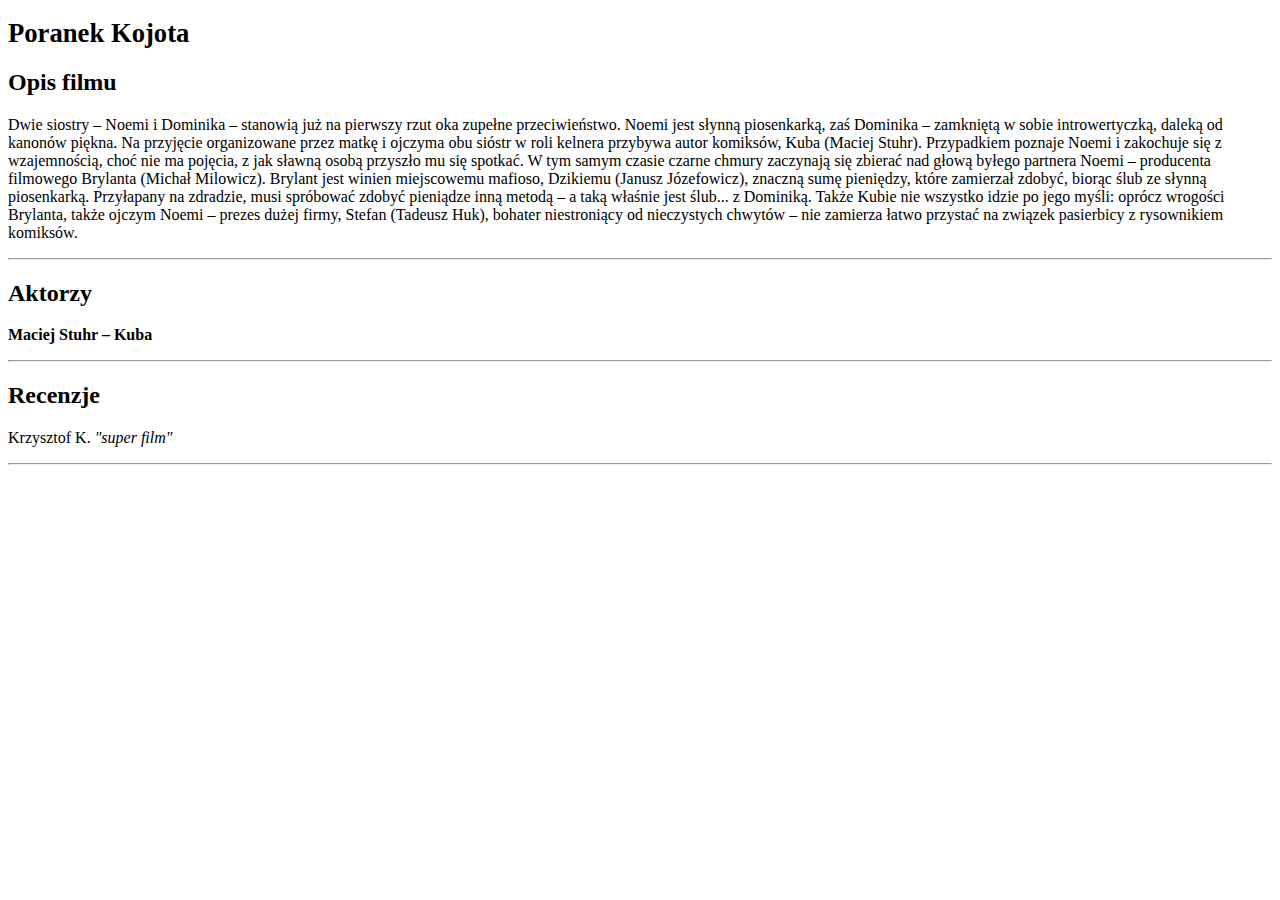
<file: zadanie1/index.html>
<!doctype html>
<html lang="pl-PL">

<head>
    <title>Poranek Kojata</title>
    <meta charset="UTF-8">
    <meta namer="description" content="Ulubiony film Krzysztofa.">
    <meta name="keywords" content="Polska komedia, Najlepsza Polska komedia">
    <meta name="author" content "Krzysztof">
</head>

<body>
   <sup> <h1>Poranek Kojota</h1></sup>

    <h2>Opis filmu</h2>
    <p>Dwie siostry – Noemi i Dominika – stanowią już na pierwszy rzut oka zupełne przeciwieństwo. Noemi jest słynną piosenkarką,
        zaś Dominika – zamkniętą w sobie introwertyczką, daleką od kanonów piękna. Na przyjęcie organizowane przez matkę
        i ojczyma obu sióstr w roli kelnera przybywa autor komiksów, Kuba (Maciej Stuhr). Przypadkiem poznaje Noemi i zakochuje
        się z wzajemnością, choć nie ma pojęcia, z jak sławną osobą przyszło mu się spotkać. W tym samym czasie czarne chmury
        zaczynają się zbierać nad głową byłego partnera Noemi – producenta filmowego Brylanta (Michał Milowicz). Brylant
        jest winien miejscowemu mafioso, Dzikiemu (Janusz Józefowicz), znaczną sumę pieniędzy, które zamierzał zdobyć, biorąc
        ślub ze słynną piosenkarką. Przyłapany na zdradzie, musi spróbować zdobyć pieniądze inną metodą – a taką właśnie
        jest ślub... z Dominiką. Także Kubie nie wszystko idzie po jego myśli: oprócz wrogości Brylanta, także ojczym Noemi
        – prezes dużej firmy, Stefan (Tadeusz Huk), bohater niestroniący od nieczystych chwytów – nie zamierza łatwo przystać
        na związek pasierbicy z rysownikiem komiksów.</p>

    <hr>

    <h2>Aktorzy</h2>
    <p>
        <b>Maciej Stuhr – Kuba</b>

    </p>
    <hr>

    <h2>Recenzje</h2>
    <p>Krzysztof K. <i>"super film"</i></p>
    <hr>
</body>


</html>
</file>
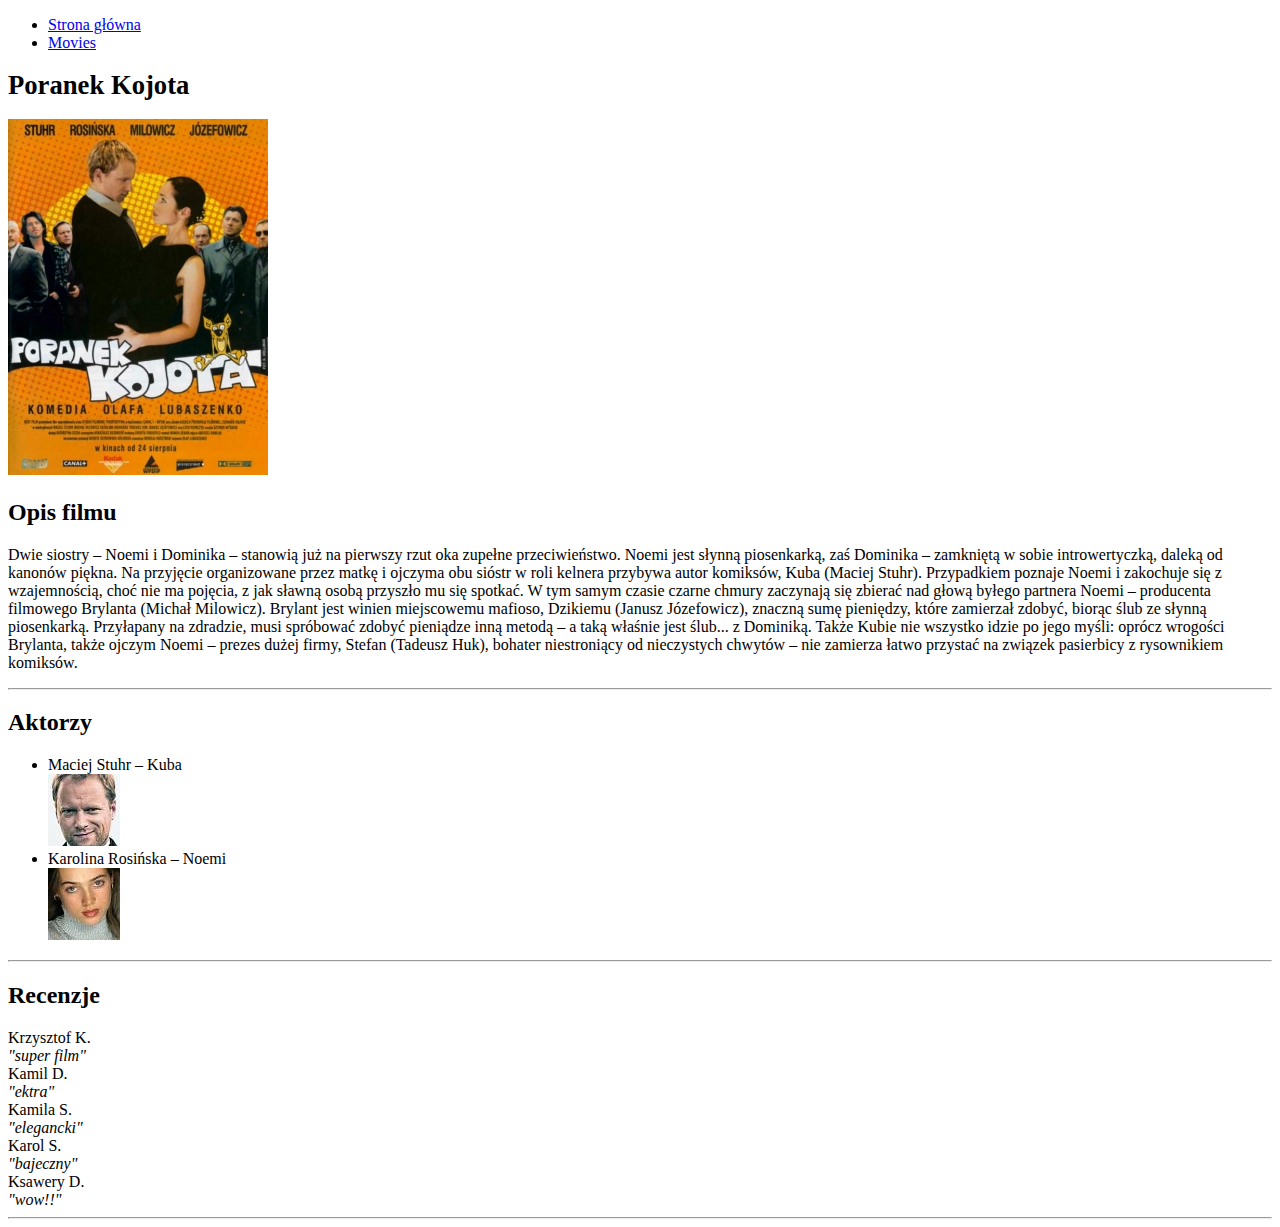
<file: zadanie2/index.html>
<!doctype html>
<html lang="pl-PL">

<head>
    <title>Poranek Kojata</title>
    <meta charset="UTF-8">
    <meta namer="description" content="Ulubiony film Krzysztofa.">
    <meta name="keywords" content="Polska komedia, Najlepsza Polska komedia">
    <meta name="author" content "Krzysztof">
</head>

<body>
    <p>
        <ul>
            <li>
                <a href="index.xtml">Strona główna</a>
            </li>
            <li>
                <a href="movies.html">Movies</a>
            </li>

        </ul>





    </p>
    <sup>
        <h1>Poranek Kojota</h1>
    </sup>
    <img src="poranekkojota.jpg" alt="Poranek Kojota" title="Poranek Kojota - Najlepsza komedia.">

    <h2>Opis filmu</h2>
    <p>Dwie siostry – Noemi i Dominika – stanowią już na pierwszy rzut oka zupełne przeciwieństwo. Noemi jest słynną piosenkarką,
        zaś Dominika – zamkniętą w sobie introwertyczką, daleką od kanonów piękna. Na przyjęcie organizowane przez matkę
        i ojczyma obu sióstr w roli kelnera przybywa autor komiksów, Kuba (Maciej Stuhr). Przypadkiem poznaje Noemi i zakochuje
        się z wzajemnością, choć nie ma pojęcia, z jak sławną osobą przyszło mu się spotkać. W tym samym czasie czarne chmury
        zaczynają się zbierać nad głową byłego partnera Noemi – producenta filmowego Brylanta (Michał Milowicz). Brylant
        jest winien miejscowemu mafioso, Dzikiemu (Janusz Józefowicz), znaczną sumę pieniędzy, które zamierzał zdobyć, biorąc
        ślub ze słynną piosenkarką. Przyłapany na zdradzie, musi spróbować zdobyć pieniądze inną metodą – a taką właśnie
        jest ślub... z Dominiką. Także Kubie nie wszystko idzie po jego myśli: oprócz wrogości Brylanta, także ojczym Noemi
        – prezes dużej firmy, Stefan (Tadeusz Huk), bohater niestroniący od nieczystych chwytów – nie zamierza łatwo przystać
        na związek pasierbicy z rysownikiem komiksów.</p>

    <hr>

    <h2>Aktorzy</h2>
    <p>
        <ul>
            <li>
                Maciej Stuhr – Kuba
            </li>
            <img src="maciej.jpg" alt="Maciej Stuhr" title="Aktor Maciej Stuhr w filmie Kuba">

            <li>Karolina Rosińska – Noemi</li>

            <img src="karolina.jpg" alt="Karolina Rosińska" title="Aktorka Karolina Rosińska w filmie Noemi">

        </ul>



    </p>
    <hr>

    <h2>Recenzje</h2>

    <li>Krzysztof K.</li>
    <i>
        <cite>"super film"</cite>
    </i>


    <li>Kamil D.</li>
    <i>
        <cite>"ektra"</cite>
    </i>

    <li>Kamila S.</li>
    <i>
        <cite>"elegancki"</cite>
    </i>

    <li>Karol S.</li>
    <i>
        <cite>"bajeczny"</cite>
    </i>

    <li>Ksawery D.</li>
    <i>
        <cite>"wow!!"</cite>
    </i>

    <hr>
</body>


</html>
</file>
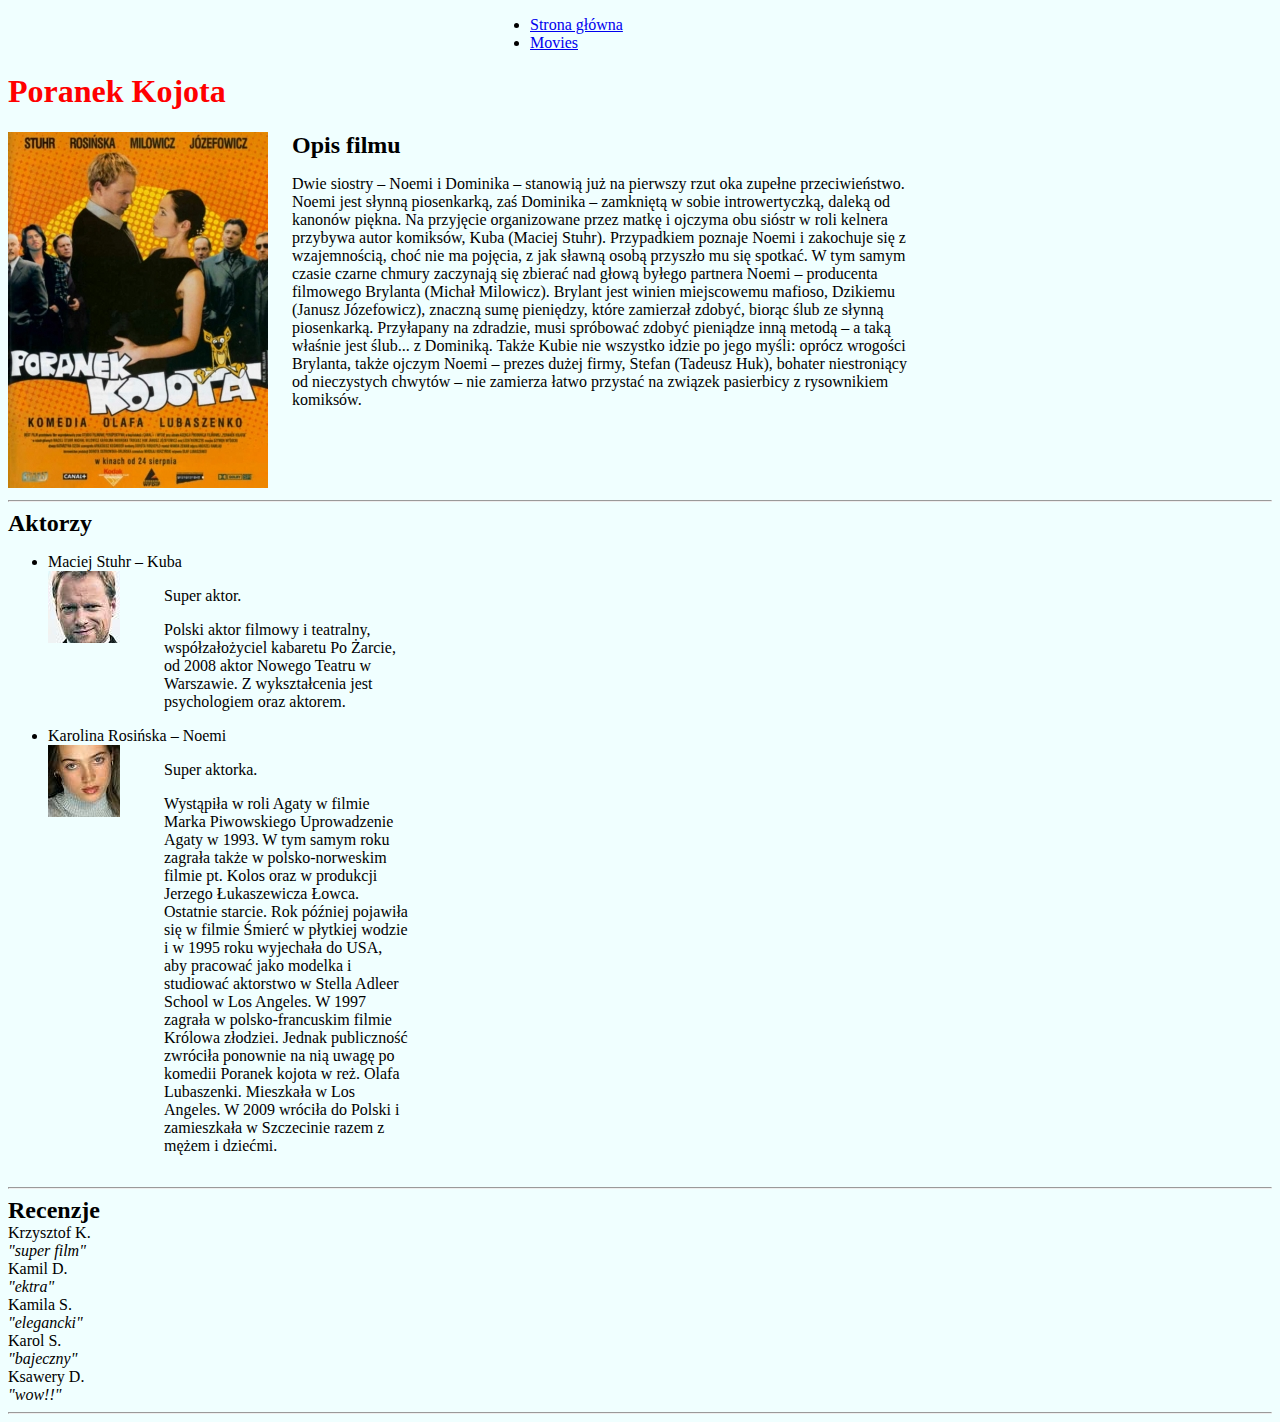
<file: zadanie3/index.html>
<!doctype html>
<html lang="pl-PL">

<head>
    <title>Poranek Kojata</title>
    <meta charset="UTF-8">
    <meta namer="description" content="Ulubiony film Krzysztofa.">
    <meta name="keywords" content="Polska komedia, Najlepsza Polska komedia">
    <meta name="author" content "Krzysztof">
    <link rel="stylesheet" type="text/css" href="./style.css">

    <body>
        <main>
            <nav>
                <p>
                    <ul>
                        <li>
                            <a href="index.xtml">Strona główna</a>
                        </li>
                        <li>
                            <a href="movies.html">Movies</a>
                        </li>

                    </ul>
                </p>
            </nav>




            </p>

            <h1>Poranek Kojota</h1>

            <img src="poranekkojota.jpg" alt="Poranek Kojota" title="Poranek Kojota - Najlepsza komedia.">
            <div class="short">
                <h2>Opis filmu</h2>
                <p>Dwie siostry – Noemi i Dominika – stanowią już na pierwszy rzut oka zupełne przeciwieństwo. Noemi jest słynną
                    piosenkarką, zaś Dominika – zamkniętą w sobie introwertyczką, daleką od kanonów piękna. Na przyjęcie
                    organizowane przez matkę i ojczyma obu sióstr w roli kelnera przybywa autor komiksów, Kuba (Maciej Stuhr).
                    Przypadkiem poznaje Noemi i zakochuje się z wzajemnością, choć nie ma pojęcia, z jak sławną osobą przyszło
                    mu się spotkać. W tym samym czasie czarne chmury zaczynają się zbierać nad głową byłego partnera Noemi
                    – producenta filmowego Brylanta (Michał Milowicz). Brylant jest winien miejscowemu mafioso, Dzikiemu
                    (Janusz Józefowicz), znaczną sumę pieniędzy, które zamierzał zdobyć, biorąc ślub ze słynną piosenkarką.
                    Przyłapany na zdradzie, musi spróbować zdobyć pieniądze inną metodą – a taką właśnie jest ślub... z Dominiką.
                    Także Kubie nie wszystko idzie po jego myśli: oprócz wrogości Brylanta, także ojczym Noemi – prezes dużej
                    firmy, Stefan (Tadeusz Huk), bohater niestroniący od nieczystych chwytów – nie zamierza łatwo przystać
                    na związek pasierbicy z rysownikiem komiksów.</p>
            </div>
            <hr>


            <h2>Aktorzy</h2>
            <p>
                <ul>

                    <li>
                        Maciej Stuhr – Kuba</li>
                    <img src="maciej.jpg" alt="Maciej Stuhr" title="Aktor Maciej Stuhr w filmie Kuba">
                    <div class="long">
                        <p>Super aktor.</p>

                        <p>Polski aktor filmowy i teatralny, współzałożyciel kabaretu Po Żarcie, od 2008 aktor Nowego Teatru
                            w Warszawie. Z wykształcenia jest psychologiem oraz aktorem.</p>

                    </div>








                    <li>Karolina Rosińska – Noemi</li>
                    <img src="karolina.jpg" alt="Karolina Rosińska" title="Aktorka Karolina Rosińska w filmie Noemi">
                    <div class="long">
                        <p>Super aktorka.</p>

                        <p>Wystąpiła w roli Agaty w filmie Marka Piwowskiego Uprowadzenie Agaty w 1993. W tym samym roku zagrała
                            także w polsko-norweskim filmie pt. Kolos oraz w produkcji Jerzego Łukaszewicza Łowca. Ostatnie
                            starcie. Rok później pojawiła się w filmie Śmierć w płytkiej wodzie i w 1995 roku wyjechała do
                            USA, aby pracować jako modelka i studiować aktorstwo w Stella Adleer School w Los Angeles. W
                            1997 zagrała w polsko-francuskim filmie Królowa złodziei. Jednak publiczność zwróciła ponownie
                            na nią uwagę po komedii Poranek kojota w reż. Olafa Lubaszenki. Mieszkała w Los Angeles. W 2009
                            wróciła do Polski i zamieszkała w Szczecinie razem z mężem i dziećmi.</p>

                    </div>

                </ul>



            </p>

            <hr>

            <h2>Recenzje</h2>

            <li>Krzysztof K.</li>
            <i>
                <cite>"super film"</cite>
            </i>


            <li>Kamil D.</li>
            <i>
                <cite>"ektra"</cite>
            </i>

            <li>Kamila S.</li>
            <i>
                <cite>"elegancki"</cite>
            </i>

            <li>Karol S.</li>
            <i>
                <cite>"bajeczny"</cite>
            </i>

            <li>Ksawery D.</li>
            <i>
                <cite>"wow!!"</cite>
            </i>

            <hr>
        </main>
    </body>


</html>
</file>
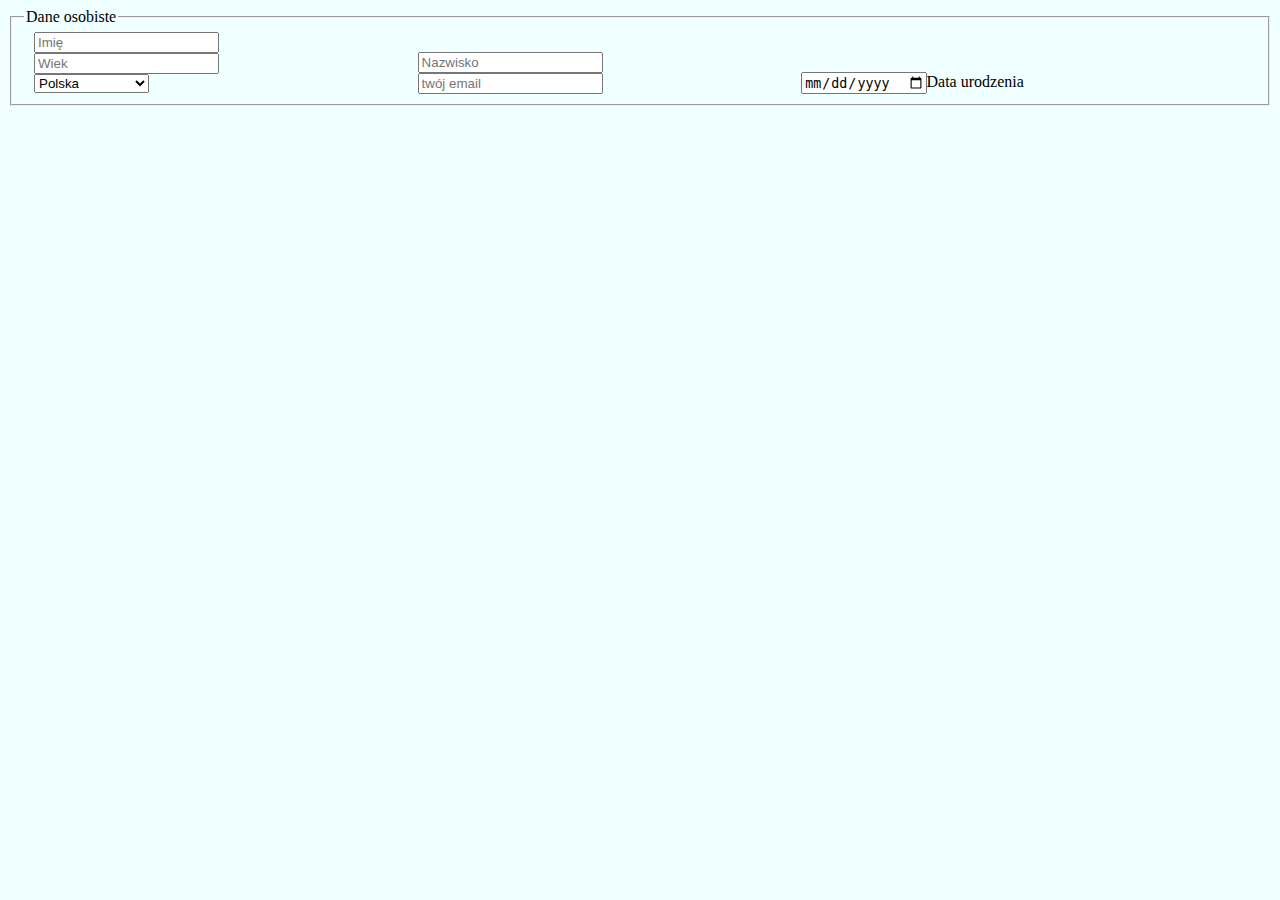
<file: zadanie5/index.html>
<!doctype html>
<html lang="pl-PL">

<head>
    <title>Poranek Kojata</title>
    <meta charset="UTF-8">
    <meta namer="description" content="Ulubiony film Krzysztofa.">
    <meta name="keywords" content="Polska komedia, Najlepsza Polska komedia">
    <meta name="author" content "Krzysztof">
    <link rel="stylesheet" type="text/css" href="./style.css">
</head>

<form>
    <fieldset>
        <legend>Dane osobiste</legend>
        <div class="row">
            <input type="text" name="Imię" placeholder="Imię">
            <br>

            <input type="text" name="Wiek" placeholder="Wiek">
            <br>
            <select>
                <option value="pl">Polska</option>
                <option value="de">Niemcy</option>
                <option value="gb">Wielka Brytania</option>
            </select>
        </div>

        <div class="row2">
            <input type="text" name="Nazwisko" placeholder="Nazwisko"><br>

            <input type="text" name="Email" placeholder="twój email">



        </div>

        <div class="row3">
            <input type="date" name="Data urodzenia">Data urodzenia<placeholder="dd/mm/yyyy">


        </div>



    </fieldset>









</form>

</html>
</file>
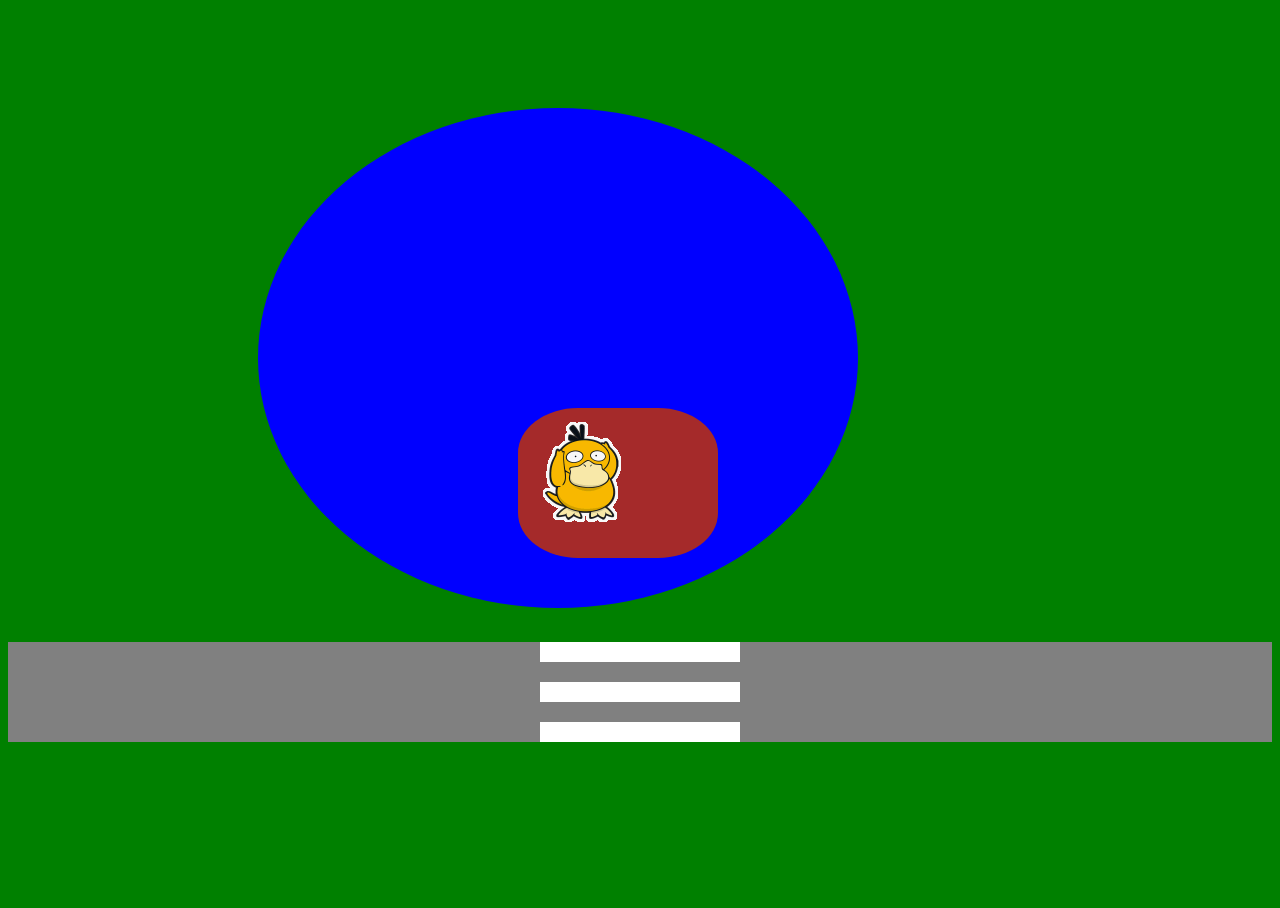
<file: zadanie6/index.html>
<!DOCTYPE html>
<html lang="pl">

<head>
  <title>Position rule practice</title>
  <link rel="stylesheet" type="text/css" href="style.css">
  <meta charset="UTF-8">
  <meta name="description" content="Kurs programowania Front-End">
  <meta name="keywords" content="GIT,HTML,CSS,JavaScript">
  <meta name="author" content="DevArmy">
</head>

<body>
  <section class="lake">
    <div class="island">
      <img src="psajdak.png" alt="kaczor"
      margin 
      >
      

  

    </div>
  </section>
  </div>
  <div class="road">
    <div class="stripes">
      <span></span>
      <span></span>
      <span></span>
      <span></span>
      <span></span>
    </div>
  </div>
</body>

</html>
</file>
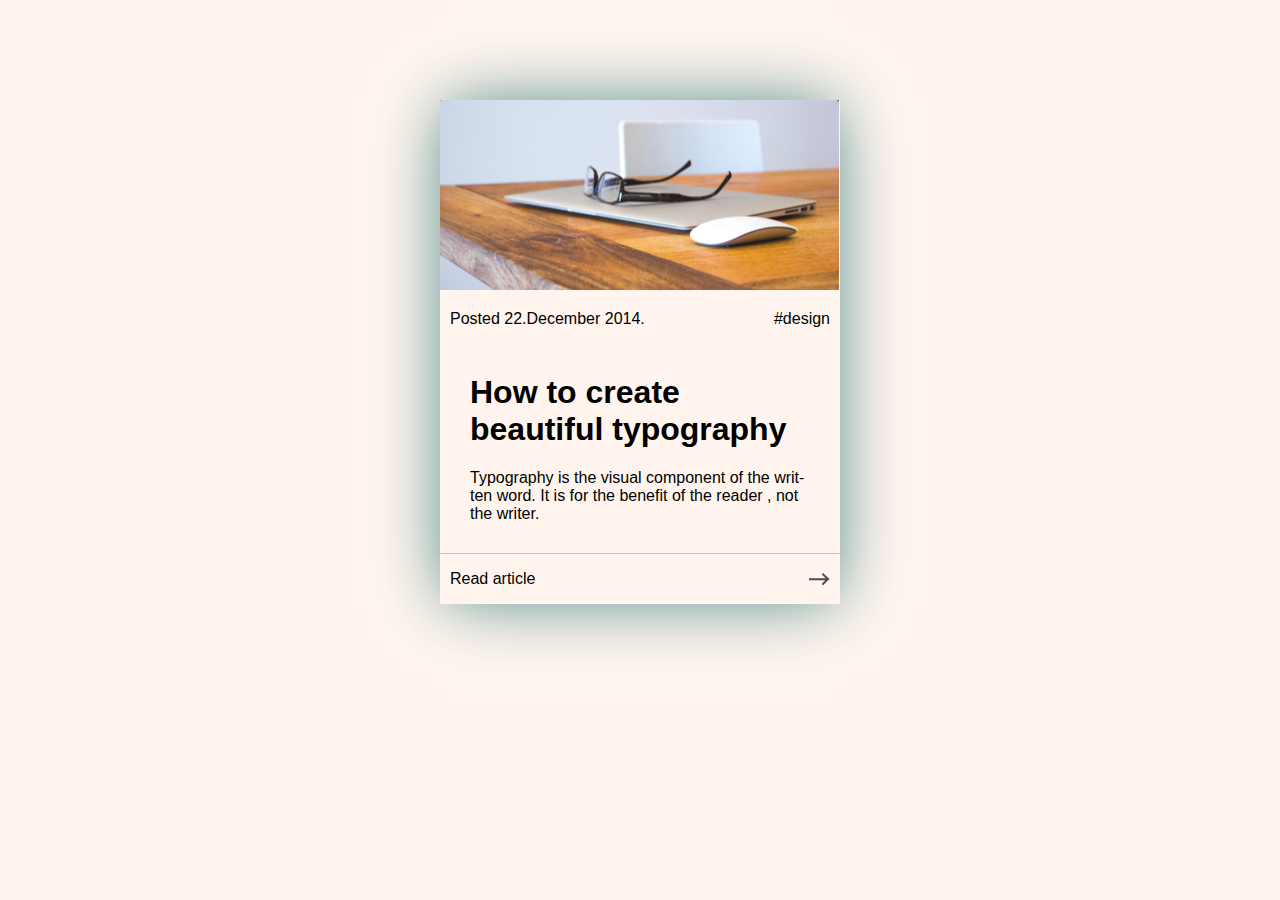
<file: zadanie7/index.html>
<!DOCTYPE html>
<html lang="pl">

<head>
  <title>Typografia.</title>
  <link rel="stylesheet" type="text/css" href="style.css">
  <meta charset="UTF-8">
  <meta name="description" content="Strona o typografii.">
  <meta name="keywords" content="typografia, typo">
  <meta name="author" content="Krzysztof">
</head>

<body>

  <main>
    <header>
      <img src="hero-img.png">

    </header>

    <nav>
      <p>Posted 22.December 2014. </p>
      &nbsp;
      &nbsp;
      <p>#design</p>

    </nav>
    <div class="articles">
      <h1>How to create beautiful typography</h1>

      <p>Ty­pog­ra­phy is the vi­sual com­po­nent of the writ­ten word. It is for the benefit of the reader , not the writer.</p>
    </div>

    <footer>

      <p>Read article</p>
      <img src="arrow.svg">
    </footer>




  </main>

</body>

</html>
</file>
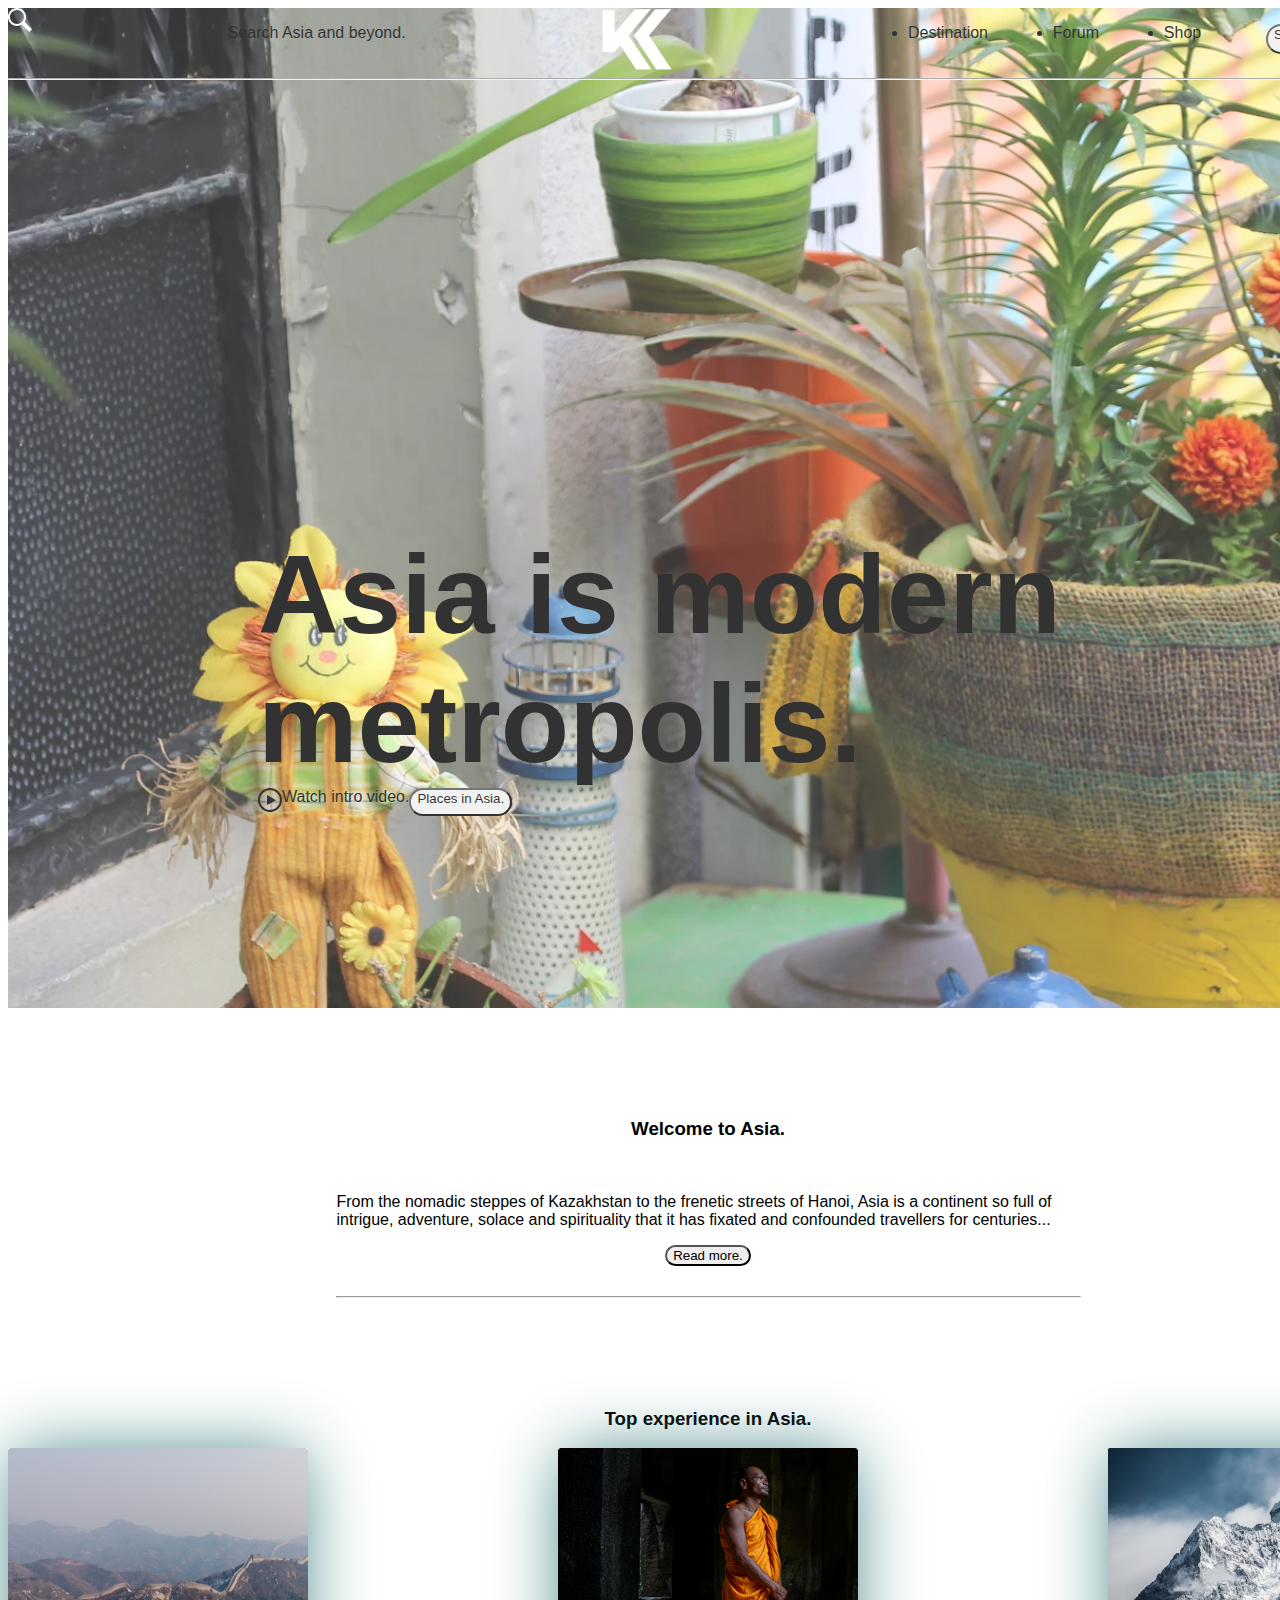
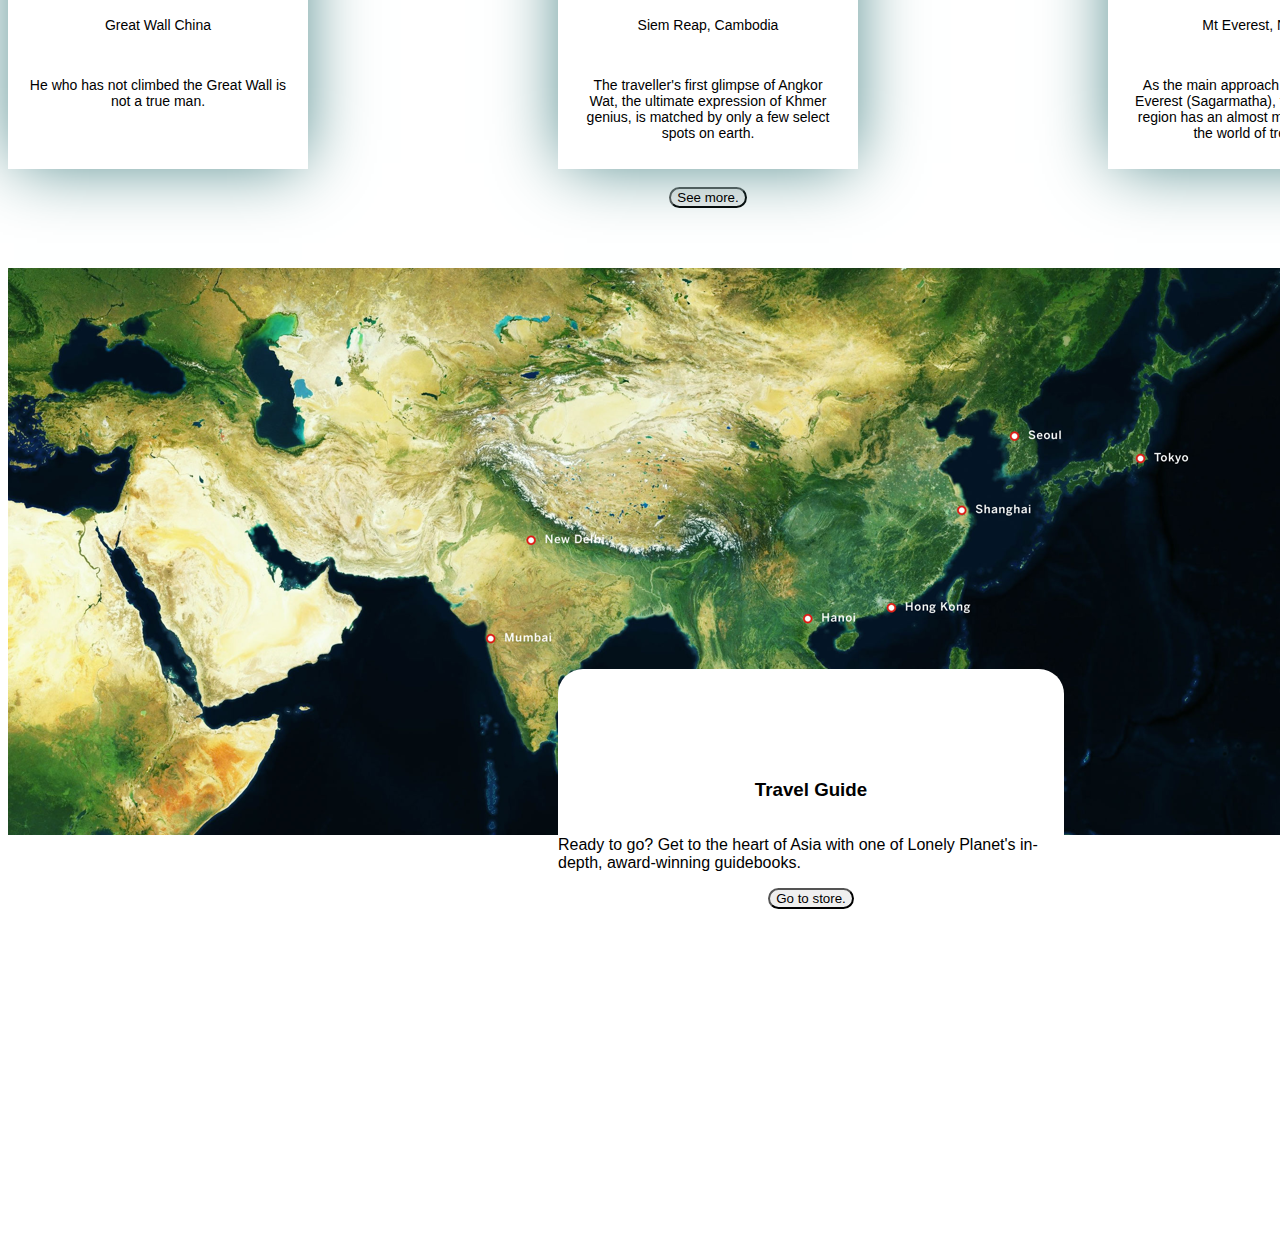
<file: zadanie8/index.html>
<!DOCTYPE html>
<html lang="pl">

<head>
  <title>Asia</title>
  <link rel="stylesheet" type="text/css" href="style.css">
  <meta charset="UTF-8">
  <meta name="description" content="Strona o Azjii.">
  <meta name="keywords" content="azja,mur chinski, cambodia,nepal,everst">
  <meta name="author" content="Krzysztof">
</head>

<body>


  <main>
    <div class="center">


      <div class="top_nav">

        <svg class="search" xmlns="http://www.w3.org/2000/svg" width="24" height="24" viewBox="0 0 24 24">
          <path d="M21.172 24l-7.387-7.387c-1.388.874-3.024 1.387-4.785 1.387-4.971 0-9-4.029-9-9s4.029-9 9-9 9 4.029 9 9c0 1.761-.514 3.398-1.387 4.785l7.387 7.387-2.828 2.828zm-12.172-8c3.859 0 7-3.14 7-7s-3.141-7-7-7-7 3.14-7 7 3.141 7 7 7z"
          />
        </svg>
        <p>Search Asia and beyond.</p>
        <img src="logo.png" class="logo" alt="logo" title="Krzysztof - agencja podróży.">

        <ul class="right-nav">


          <li>Destination</li>
          <li>Forum</li>
          <li>Shop</li>

          <button>Sign in and Sign Out.</button>


        </ul>

      </div>
      <hr item-width="1172">

      <Div class="under">
        <h1>
          Asia is modern metropolis.
        </h1>
        <div class="play">
          <a href="youtube.com">
            <img src="./play.svg">
            <a>Watch intro video.</a>
            <button>Places in Asia.</button>


        </div>

      </div>
    </div>

    <div class="middle">
      <h3>Welcome to Asia.</h3>
      &nbsp; &nbsp;
      <p>From the nomadic steppes of Kazakhstan to the frenetic streets of Hanoi, Asia is a continent so full of intrigue, adventure,
        solace and spirituality that it has fixated and confounded travellers for centuries... </p>
      <button>Read more.</button>


    </div>
    <hr class="linia">

    <h3>Top experience in Asia.</h3>

    <div class="galeria">


      <div class="china">
        <img src="./galeria1.png">
        </header>

        </header>
        <p>Great Wall China</p>

        <br>
        <p>He who has not climbed the Great Wall is not a true man.</p>


      </div>
      <div class="mnich">
        </header>


        <img src="./galeria2.png">
        </header>

        <p>Siem Reap, Cambodia</p>

        <br>
        <p>The traveller's first glimpse of Angkor Wat, the ultimate expression of Khmer genius, is matched by only a few select
          spots on earth.</p>
      </div>
      <div class="nepal">
        </header>


        <img src="./galeria3.png">
        </header>

        <p>Mt Everest, Nepal</p>

        <br>
        <p>As the main approach route to Mount Everest (Sagarmatha), the Solukhumbu region has an almost mystical status in
          the world of trekking.</p>


      </div>

    </div>
    <br>

    <button class="b3">See more.</button>

    <div class="mapa">
      <img src="mapa.png">

      <div class="guide">

        <h3 class="travelguide">Travel Guide</h3>

        <p class="traveltxt">Ready to go? Get to the heart of Asia with one of Lonely Planet's in-depth, award-winning guidebooks.</p>

        <button class="mapka">Go to store.</button>
      </div>





    </div>

    <div class="footer">




    </div>
</body>

</html>
</file>
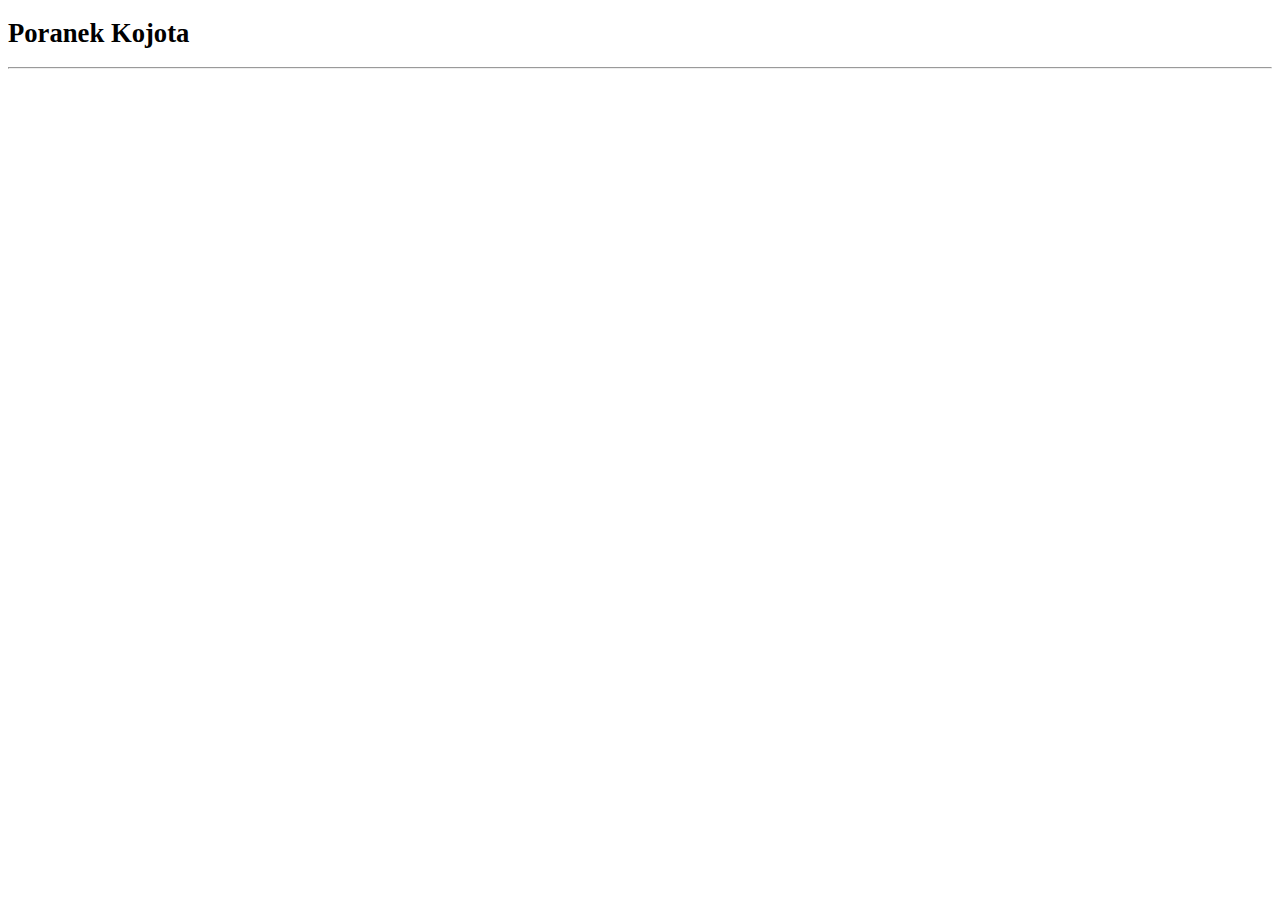
<file: zadanie2/movies.html>
<!doctype html>
<html lang="pl-PL">

<head>
    <title>Poranek Kojata</title>
    <meta charset="UTF-8">
    <meta namer="description" content="Ulubiony film Krzysztofa.">
    <meta name="keywords" content="Polska komedia, Najlepsza Polska komedia">
    <meta name="author" content "Krzysztof">
</head>

<body>
   <sup> <h1>Poranek Kojota</h1></sup>

    
    <hr>
</body>


</html>
</file>
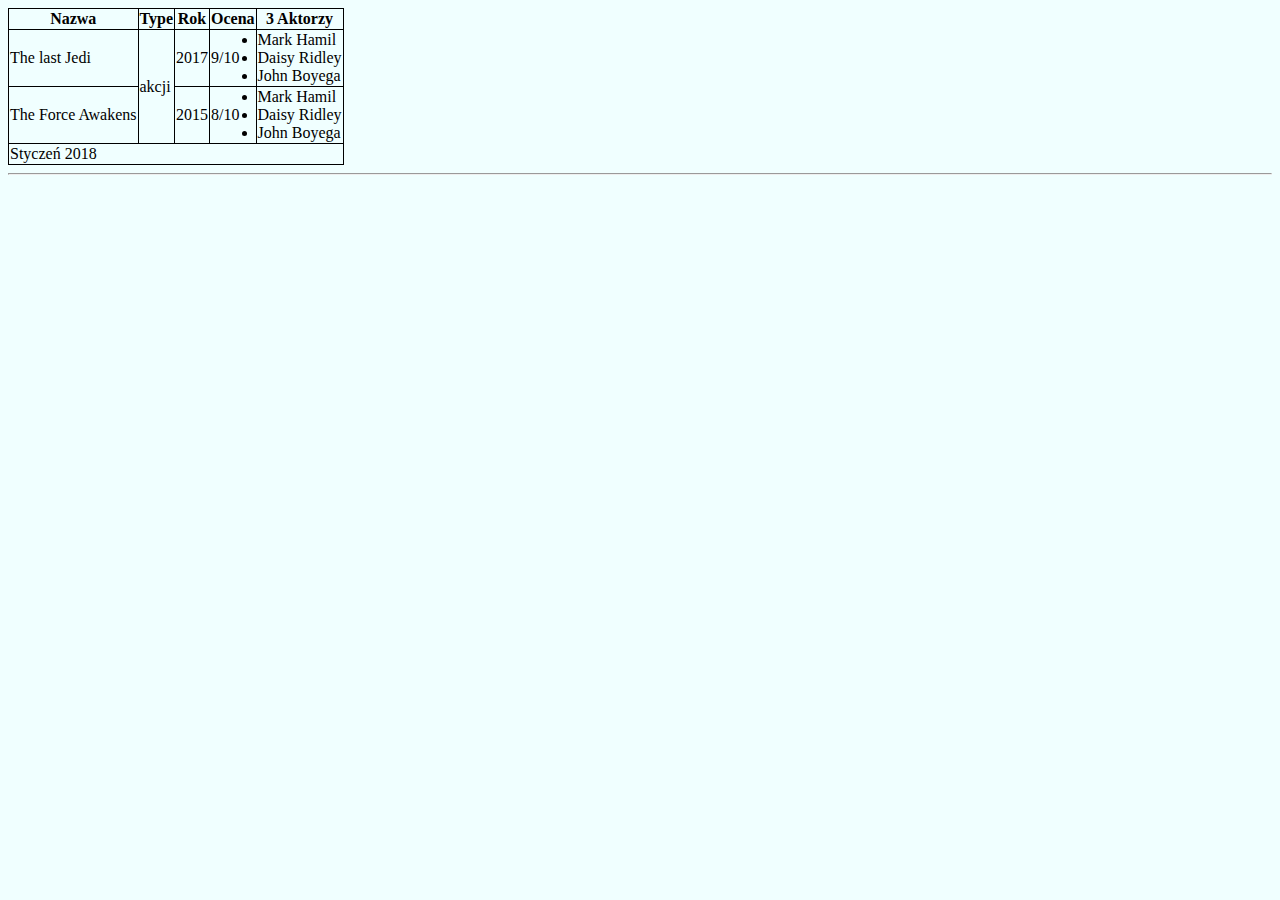
<file: zadanie4/movies.html>
<!doctype html>
<html lang="pl-PL">

<head>
    <title>Poranek Kojata</title>
    <meta charset="UTF-8">
    <meta namer="description" content="Ulubiony film Krzysztofa.">
    <meta name="keywords" content="Polska komedia, Najlepsza Polska komedia">
    <meta name="author" content "Krzysztof">
    <link rel="stylesheet" type="text/css" href="./style.css">
</head>

<body>
    <table>

        <thead>
            <tr>
                <th>Nazwa</th>
                <th>Type</th>
                <th>Rok</th>
                <th>Ocena</th>
                <th>3 Aktorzy</th>
            </tr>

        </thead>
        <tbody>
            <tr>
                <td>The last Jedi</td>
                <td rowspan="2">akcji</td>
                <td>2017</td>
                <td>9/10</td>
                <td>
                    <li>Mark Hamil</li>
                    <li>Daisy Ridley</li>
                    <li>John Boyega</li>

                </td>


                <tr>

                    <td>The Force Awakens</td>
                    <td>2015</td>
                    <td>8/10</td>
                    <td>
                        <li>Mark Hamil</li>
                        <li>Daisy Ridley</li>
                        <li>John Boyega</li>

                    </td>
                </tr>
        </tbody>
        <tfoot>
            <tr>

                <td colspan="5"> Styczeń 2018</td>

            </tr>


        </tfoot>
        </tr>





    </table>


    <hr>
</body>


</html>
</file>
<file: zadanie3/style.css>
h1 {
  color: red;
}
h2 {
  margin: 0 auto;
}

nav {
  font-family: Cambria, Cochin, Georgia, Times, "Times New Roman", serif;
  margin: 0 auto;
  width: 300px;
}
body {
  background-color: azure;
}

}

}
main {
  font-family: Arial, Helvetica, sans-serif;
  display: inline-block;
  margin: 0 auto;
}
.short
{
display: inline-block;
width: 50%;
margin-left: 20px;
vertical-align: top;
}
.long {

    display: inline-block;
    width: 20%;
    margin-left: 40px;
    vertical-align: top;

}
</file>
<file: zadanie5/style.css>
h1 {
  color: red;
}
h2 {
  margin: 0 auto;
}

nav {
  font-family: Cambria, Cochin, Georgia, Times, "Times New Roman", serif;
  margin: 0 auto;
  width: 300px;
}
body {
  background-color: azure;
}

main {
  font-family: Arial, Helvetica, sans-serif;
  display: inline-block;
  margin: 0 auto;
}
.short {
  display: inline-block;
  width: 50%;
  margin-left: 20px;
  vertical-align: top;
}
.long {
  display: inline-block;
  width: 20%;
  margin-left: 40px;
  vertical-align: top;
}

table {
  border-collapse: collapse;
}

table,
th,
td {
  border: 1px solid black;
}

.row {
  display: inline-block;
  width: 30%;
  margin-left: 10px;
}

.row2 {
  display: inline-block;
  width: 30%;
  margin-left: 10px;
}
.row3 {
  display: inline-block;
  width: 30%;
  margin-left: 10px;
}
</file>
<file: zadanie6/style.css>
/*

  Zadanie: Ustaw Kaczora

  Mozna uzywać tylko własności: position, top, bottom, left, right, margin

  1. ustaw kaczora pływającego z lewej strony jeziora.
  2. ustaw kaczora centralnie na środku wyspy na jeziorze.
  3. ustaw kaczora przechodzącego przez środek pasów.
  4. ustaw wyspę i kaczora centralnie na środku jeziora.

*/

html {
  background: green; /* nie usuwać i nie zmieniać */
}

html, body {
  height: 100%; /* nie usuwać i nie zmieniać */
  min-width: 900px; /* nie usuwać i nie zmieniać */
}

.lake {
  width: 600px; /* nie usuwać i nie zmieniać */
  height: 500px; /* nie usuwać i nie zmieniać */
  background: blue; /* nie usuwać i nie zmieniać */
  margin: 100px 0 0 250px; /* nie usuwać i nie zmieniać */
  border-radius: 50%; /* nie usuwać i nie zmieniać */
  display: inline-block; /* nie usuwać i nie zmieniać */
  
}

.island {
  width: 200px; /* nie usuwać i nie zmieniać */
  height: 150px; /* nie usuwać i nie zmieniać */
  background: brown; /* nie usuwać i nie zmieniać */
  border-radius: 30%; /* nie usuwać i nie zmieniać */
  margin: 300px 0 0 260px; /* nie usuwać i nie zmieniać */
  position: relative;
}

.road {
  width: 100%; /* nie usuwać i nie zmieniać */
  height: 100px; /* nie usuwać i nie zmieniać */
  background: gray; /* nie usuwać i nie zmieniać */
  margin-top: 30px; /* nie usuwać i nie zmieniać */
}

.road span {
  width: 200px; /* nie usuwać i nie zmieniać */
  height: 20px; /* nie usuwać i nie zmieniać */
  margin: 0 auto; /* nie usuwać i nie zmieniać */
  display: block; /* nie usuwać i nie zmieniać */
}

.road span:nth-of-type(odd) {
  background: white; /* nie usuwać i nie zmieniać */
}

img {
  position: absolute; /* nie usuwać i nie zmieniać */
  top: 0;
  left: 0;
}
</file>
<file: zadanie7/style.css>
main{
font-family: -apple-system, BlinkMacSystemFont, 'Segoe UI', Roboto, Oxygen, Ubuntu, Cantarell, 'Open Sans', 'Helvetica Neue', sans-serif;
width: 400px;
margin: 100px auto;
box-shadow: 0px 0px 66px -6px rgba(66,128,130,1);
background-color: seashell;

}
nav {
flex-direction: row;
justify-content: space-between;
display: flex;
padding-left: 10px;
padding-right: 10px;
}

footer {

  padding-left: 10px;
  padding-right: 10px;
  flex-direction: row;
  justify-content: space-between;
  display: flex;
  border-top: 1px solid silver;

}

.articles {

  margin: 30px;

}

body{

  background-color: #FFF5EE
}
</file>
<file: zadanie8/style.css>
main {
  font-family: -apple-system, BlinkMacSystemFont, "Segoe UI", Roboto, Oxygen,
    Ubuntu, Cantarell, "Open Sans", "Helvetica Neue", sans-serif;
  width: 1400px;
  margin: 0 auto;
}

.search {
  fill: white;
}

.top_nav {
  display: flex;
  flex-direction: row;
  justify-content: space-between;
}
.play {
  display: flex;
}
.china {
  box-shadow: 0px 0px 66px -6px rgba(66, 128, 130, 1);
  width: 300px;
  height: 321px;
  text-align: center;
}

.china p:last-of-type {
  margin-left: 20px;
  margin-right: 20px;
}
.mnich {
  box-shadow: 0px 0px 66px -6px rgba(66, 128, 130, 1);
  width: 300px;
  height: 321px;
  text-align: center;
}

.mnich p:last-of-type {
  margin-left: 20px;
  margin-right: 20px;
}

.nepal {
  box-shadow: 0px 0px 66px -6px rgba(66, 128, 130, 1);
  width: 300px;
  height: 321px;
  text-align: center;
}

.nepal p:last-of-type {
  margin-left: 20px;
  margin-right: 20px;
}

.linia {
  width: 743px;
  margin: 0 auto;
  margin-top: 30px;
}
.middle {
  width: 743px;
  margin: 0 auto;
  display: flex;
  flex-direction: column;
  align-items: center;
}

.galeria {
  margin: 0 auto;
  display: flex;
  flex-direction: row;
  justify-content: space-between;
  font-size: 14px;
}

h1 {
  font-size: 7em;
  margin-bottom: 0px;
}
h3 {
  text-align: center;
  margin-top: 110px;
}

.center {
  background-image: url("./hero.png");
  opacity: 0.8;
  width: 1400px;
  height: 1000px;
}
.under {
  margin-left: 250px;
  margin-top: 450px;
}
.right-nav {
  display: flex;
  flex-direction: row;
  justify-content: space-between;
  width: 500px;
}

li:hover {
  text-decoration: underline;
}
button {
  border-radius: 50px;
  display: flex;
  flex-direction: row;
  justify-content: space-between;
}

.b3 {
  margin: 0 auto;
}

.mapa {
  margin-top: 60px;
  width: 1401;
  height: 695;
}

.guide {
  display: flex;
  flex-direction: column;
 align-content: center;
  position: relative;
  top: -200px;
  width: 506px;
  height: 379px;
  background-color: white;
  margin-left: 550px;
  margin-top: 30px;
  border: 10px; border-color: silver;
  border-radius: 25px;
  
}

.mapka {
  margin: 0 auto;
}
</file>
<file: zadanie4/style.css>
h1 {
  color: red;
}
h2 {
  margin: 0 auto;
}

nav {
  font-family: Cambria, Cochin, Georgia, Times, "Times New Roman", serif;
  margin: 0 auto;
  width: 300px;
}
body {
  background-color: azure;
}

}

}
main {
  font-family: Arial, Helvetica, sans-serif;
  display: inline-block;
  margin: 0 auto;
}
.short
{
display: inline-block;
width: 50%;
margin-left: 20px;
vertical-align: top;
}
.long {

    display: inline-block;
    width: 20%;
    margin-left: 40px;
    vertical-align: top;

}

table {
  border-collapse: collapse;
}

table, th, td {
  border: 1px solid black;
}
</file>
